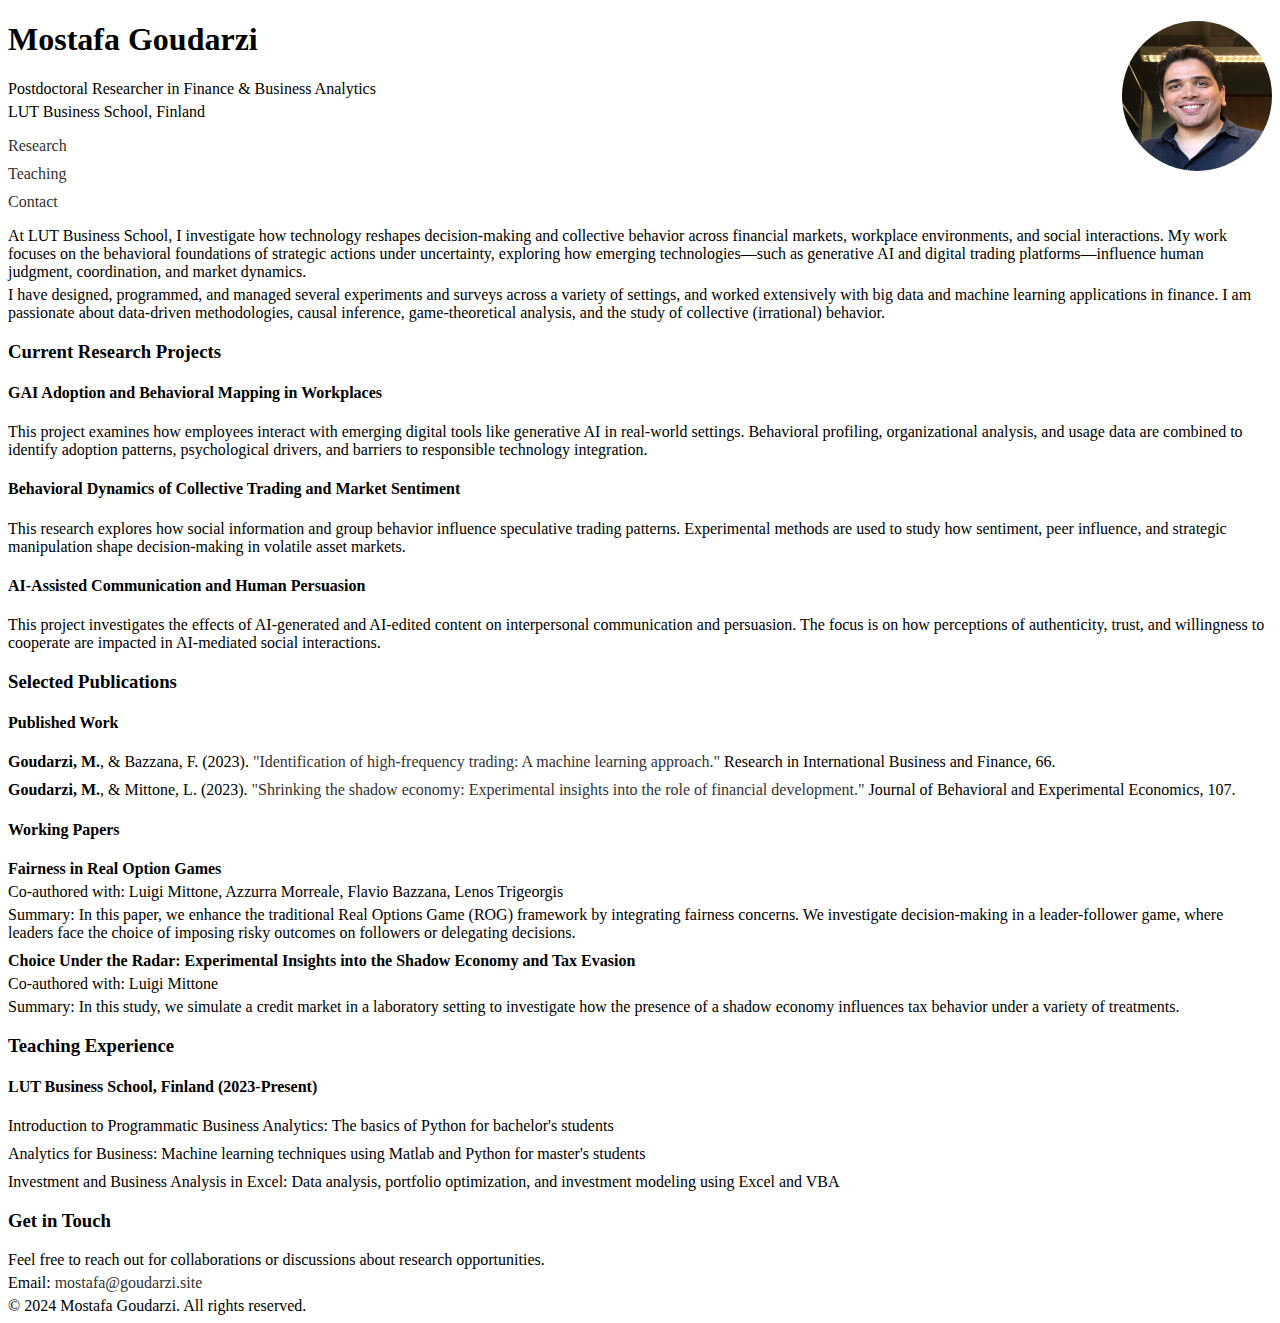
<file: index.html>
<!DOCTYPE html>
<html lang="en">
<head>
    <meta charset="UTF-8">
    <meta name="viewport" content="width=device-width, initial-scale=1.0">
    <meta name="description" content="Official website of Mostafa Goudarzi, Postdoctoral Researcher in Finance & Business Analytics at LUT Business School, Finland.">
    <meta name="keywords" content="Mostafa Goudarzi, Behavioral Finance, Experimentalist, Experimental Economics, Finance, Business Analytics, Researcher, LUT Business School">
    <meta name="author" content="Mostafa Goudarzi">
    <title>Mostafa Goudarzi | Research Portfolio</title>
    <link rel="stylesheet" href="styles.css">
    <link rel="canonical" href="https://goudarzi.site/">
    <!-- Google Analytics -->
    <script async src="https://www.googletagmanager.com/gtag/js?id=G-M89CDC387M"></script>
    <script>
        window.dataLayer = window.dataLayer || [];
        function gtag(){dataLayer.push(arguments);}
        gtag('js', new Date());
        gtag('config', 'G-M89CDC387M');
    </script>
    <!-- End Google Analytics -->
</head>
<body>
    <div class="container">
        <header>
            <div class="header-content">
                <img src="myPhotoCV2.jpg" alt="Mostafa Goudarzi" class="profile-pic">
                <div class="header-text">
                    <h1>Mostafa Goudarzi</h1>
                    <p class="title">Postdoctoral Researcher in Finance & Business Analytics</p>
                    <p class="institution">LUT Business School, Finland</p>
                </div>
            </div>
            <nav>
                <ul>
                    <li><a href="#research">Research</a></li>
                    <li><a href="#teaching">Teaching</a></li>
                    <li><a href="#contact">Contact</a></li>
                </ul>
            </nav>
        </header>

        <main>
            <section id="research" class="section">
                <div class="content">
                    <div class="narrative-intro">
                        <p>At LUT Business School, I investigate how technology reshapes decision-making and collective behavior across financial markets, workplace environments, and social interactions. My work focuses on the behavioral foundations of strategic actions under uncertainty, exploring how emerging technologies—such as generative AI and digital trading platforms—influence human judgment, coordination, and market dynamics.</p>
                        <p>I have designed, programmed, and managed several experiments and surveys across a variety of settings, and worked extensively with big data and machine learning applications in finance. I am passionate about data-driven methodologies, causal inference, game-theoretical analysis, and the study of collective (irrational) behavior.</p>
                    </div>

                    <div class="research-highlights">
                        <h3>Current Research Projects</h3>
                        <div class="research-grid">
                            <div class="research-card">
                                <h4>GAI Adoption and Behavioral Mapping in Workplaces</h4>
                                <p>This project examines how employees interact with emerging digital tools like generative AI in real-world settings. Behavioral profiling, organizational analysis, and usage data are combined to identify adoption patterns, psychological drivers, and barriers to responsible technology integration.</p>
                            </div>
                            <div class="research-card">
                                <h4>Behavioral Dynamics of Collective Trading and Market Sentiment</h4>
                                <p>This research explores how social information and group behavior influence speculative trading patterns. Experimental methods are used to study how sentiment, peer influence, and strategic manipulation shape decision-making in volatile asset markets.</p>
                            </div>
                            <div class="research-card">
                                <h4>AI-Assisted Communication and Human Persuasion</h4>
                                <p>This project investigates the effects of AI-generated and AI-edited content on interpersonal communication and persuasion. The focus is on how perceptions of authenticity, trust, and willingness to cooperate are impacted in AI-mediated social interactions.</p>
                            </div>
                        </div>
                    </div>

                    <div class="publications-flow">
                        <h3>Selected Publications</h3>
                        <div class="publication-grid">
                            <div class="publication-card">
                                <h4>Published Work</h4>
                                <ul>
                                    <li><b>Goudarzi, M.</b>, & Bazzana, F. (2023). <a href="https://www.sciencedirect.com/science/article/pii/S0275531923002040">"Identification of high-frequency trading: A machine learning approach."</a> Research in International Business and Finance, 66.</li>
                                    <li><b>Goudarzi, M.</b>, & Mittone, L. (2023). <a href="https://www.sciencedirect.com/science/article/pii/S2214804323001064">"Shrinking the shadow economy: Experimental insights into the role of financial development."</a> Journal of Behavioral and Experimental Economics, 107.</li>
                                </ul>
                            </div>
                            <div class="publication-card">
                                <h4>Working Papers</h4>
                                <ul>
                                    <li>
                                        <strong>Fairness in Real Option Games</strong>
                                        <p>Co-authored with: Luigi Mittone, Azzurra Morreale, Flavio Bazzana, Lenos Trigeorgis</p>
                                        <p>Summary: In this paper, we enhance the traditional Real Options Game (ROG) framework by integrating fairness concerns. We investigate decision-making in a leader-follower game, where leaders face the choice of imposing risky outcomes on followers or delegating decisions.</p>
                                    </li>
                                    <li>
                                        <strong>Choice Under the Radar: Experimental Insights into the Shadow Economy and Tax Evasion</strong>
                                        <p>Co-authored with: Luigi Mittone</p>
                                        <p>Summary: In this study, we simulate a credit market in a laboratory setting to investigate how the presence of a shadow economy influences tax behavior under a variety of treatments.</p>
                                    </li>
                                </ul>
                            </div>
                        </div>
                    </div>
                </div>
            </section>

            <section id="teaching" class="section">
                <div class="content">
                    <div class="teaching-flow">
                        <h3>Teaching Experience</h3>
                        <div class="teaching-grid">
                            <div class="teaching-card">
                                <h4>LUT Business School, Finland (2023-Present)</h4>
                                <ul>
                                    <li>Introduction to Programmatic Business Analytics: The basics of Python for bachelor's students</li>
                                    <li>Analytics for Business: Machine learning techniques using Matlab and Python for master's students</li>
                                    <li>Investment and Business Analysis in Excel: Data analysis, portfolio optimization, and investment modeling using Excel and VBA</li>
                                </ul>
                            </div>
                        </div>
                    </div>
                </div>
            </section>

            <section id="contact" class="section">
                <div class="content">
                    <div class="contact-flow">
                        <h3>Get in Touch</h3>
                        <p>Feel free to reach out for collaborations or discussions about research opportunities.</p>
                        <p>Email: <span id="email"></span></p>
                    </div>
                </div>
            </section>
        </main>

        <footer>
            <p>&copy; 2024 Mostafa Goudarzi. All rights reserved.</p>
        </footer>
    </div>

    <script type="text/javascript">
        var user = "mostafa";
        var domain = "goudarzi.site";
        document.getElementById("email").innerHTML = '<a href="mailto:' + user + '@' + domain + '">' + user + '@' + domain + '</a>';
    </script>
</body>
</html>
</file>
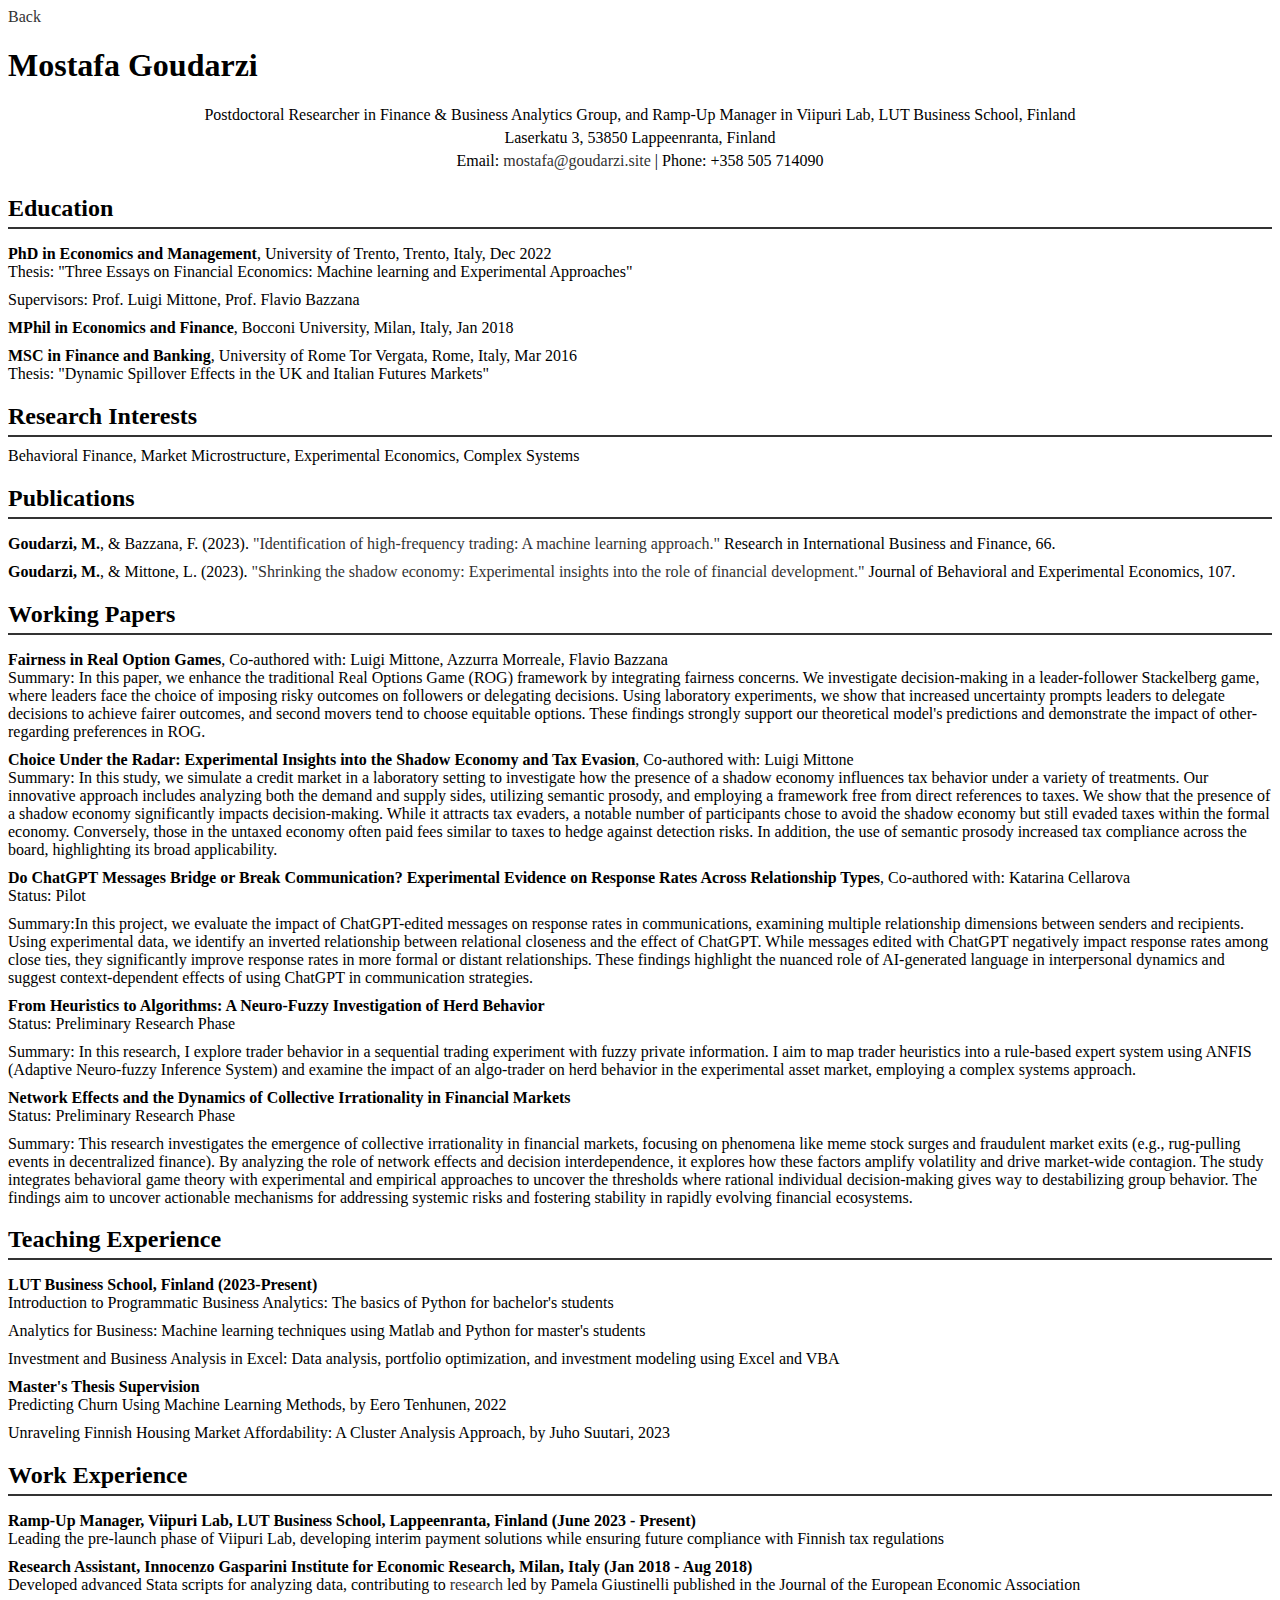
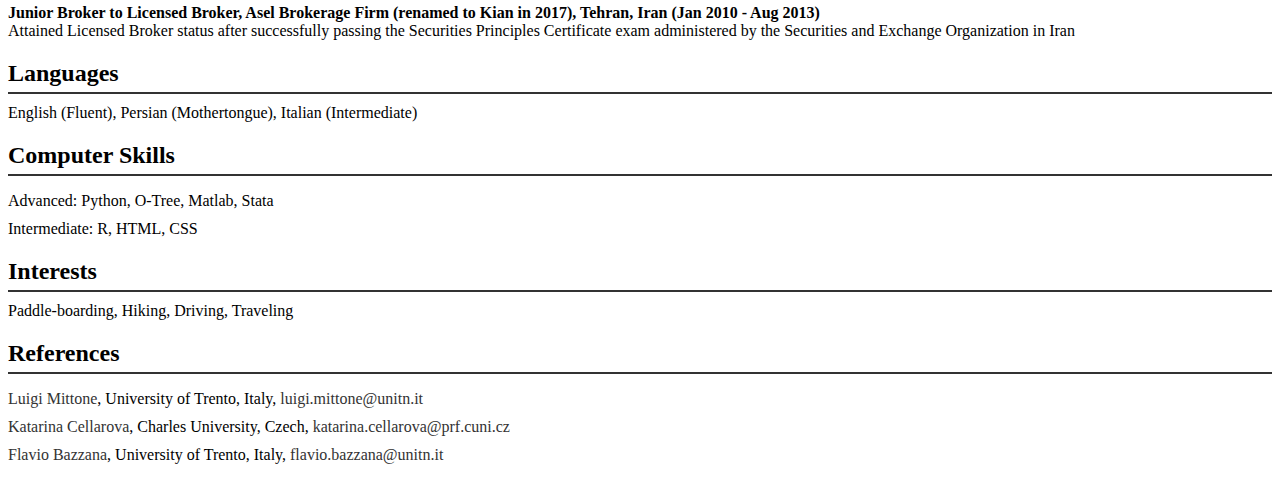
<file: cv.html>
<!DOCTYPE html>
<html lang="en">
<head>
    <meta charset="UTF-8">
    <meta name="viewport" content="width=device-width, initial-scale=1.0">
    <title>Curriculum Vitae - Mostafa Goudarzi</title>
    <link rel="stylesheet" href="styles.css">
    <link rel="canonical" href="https://goudarzi.site/cv.html">
    <!-- Google Analytics -->
    <script async src="https://www.googletagmanager.com/gtag/js?id=G-M89CDC387M"></script>
    <script>
        window.dataLayer = window.dataLayer || [];
        function gtag(){dataLayer.push(arguments);}
        gtag('js', new Date());
        gtag('config', 'G-M89CDC387M');
    </script>
    <!-- End Google Analytics -->
</head>
<body>
    <div class="container">
        <header class="clearfix">
            <a href="index.html" class="home-link">Back</a>
            <h1>Mostafa Goudarzi</h1>
            <div class="header-details">
                <p>Postdoctoral Researcher in Finance & Business Analytics Group, and Ramp-Up Manager in Viipuri Lab, LUT Business School, Finland</p>
                <p>Laserkatu 3, 53850 Lappeenranta, Finland</p>
                <p>Email: <span id="email"></span> | Phone: +358 505 714090</p>
            </div>
            <script type="text/javascript">
                var user = "mostafa";
                var domain = "goudarzi.site";
                document.getElementById("email").innerHTML = '<a href="mailto:' + user + '@' + domain + '">' + user + '@' + domain + '</a>';
            </script>
        </header>

        <section>
            <h2>Education</h2>
            <ul>
                <li><strong>PhD in Economics and Management</strong>, University of Trento, Trento, Italy, Dec 2022
                    <ul>
                        <li>Thesis: "Three Essays on Financial Economics: Machine learning and Experimental Approaches"</li>
                        <li>Supervisors: Prof. Luigi Mittone, Prof. Flavio Bazzana</li>
                    </ul>
                </li>
                <li><strong>MPhil in Economics and Finance</strong>, Bocconi University, Milan, Italy, Jan 2018</li>
                <li><strong>MSC in Finance and Banking</strong>, University of Rome Tor Vergata, Rome, Italy, Mar 2016
                    <ul>
                        <li>Thesis: "Dynamic Spillover Effects in the UK and Italian Futures Markets"</li>
                    </ul>
                </li>
            </ul>
        </section>

        <section>
            <h2>Research Interests</h2>
            <p>Behavioral Finance, Market Microstructure, Experimental Economics, Complex Systems</p>
        </section>

        <section>
            <h2>Publications</h2>
            <ul>
                <li><b>Goudarzi, M.</b>, & Bazzana, F. (2023). <a href="https://www.sciencedirect.com/science/article/pii/S0275531923002040">"Identification of high-frequency trading: A machine learning approach."</a> Research in International Business and Finance, 66.</li>
                <li><b>Goudarzi, M.</b>, & Mittone, L. (2023). <a href="https://www.sciencedirect.com/science/article/pii/S2214804323001064">"Shrinking the shadow economy: Experimental insights into the role of financial development."</a> Journal of Behavioral and Experimental Economics, 107.</li>
            </ul>
        </section>

        <section>
            <h2>Working Papers</h2>
            <ul>
                <li><strong>Fairness in Real Option Games</strong>, Co-authored with: Luigi Mittone, Azzurra Morreale, Flavio Bazzana
                    <ul>
                        <!-- <li>Status: Under Review in Journal of Operations Management</li> -->
                        <li>Summary: In this paper, we enhance the traditional Real Options Game (ROG) framework by integrating fairness concerns. We investigate decision-making in a leader-follower Stackelberg game, where leaders face the choice of imposing risky outcomes on followers or delegating decisions. Using laboratory experiments, we show that increased uncertainty prompts leaders to delegate decisions to achieve fairer outcomes, and second movers tend to choose equitable options. These findings strongly support our theoretical model's predictions and demonstrate the impact of other-regarding preferences in ROG.</li>
                    </ul>
                </li>
                <li><strong>Choice Under the Radar: Experimental Insights into the Shadow Economy and Tax Evasion</strong>, Co-authored with: Luigi Mittone
                    <ul>
                        <!-- <li>Status: Under Review in Journal of Economic Behavior and Organization</li> -->
                        <li>Summary: In this study, we simulate a credit market in a laboratory setting to investigate how the presence of a shadow economy influences tax behavior under a variety of treatments. Our innovative approach includes analyzing both the demand and supply sides, utilizing semantic prosody, and employing a framework free from direct references to taxes. We show that the presence of a shadow economy significantly impacts decision-making. While it attracts tax evaders, a notable number of participants chose to avoid the shadow economy but still evaded taxes within the formal economy. Conversely, those in the untaxed economy often paid fees similar to taxes to hedge against detection risks. In addition, the use of semantic prosody increased tax compliance across the board, highlighting its broad applicability.</li>
                    </ul>
                </li>
                <li><strong>Do ChatGPT Messages Bridge or Break Communication? Experimental Evidence on Response Rates Across Relationship Types</strong>, Co-authored with: Katarina Cellarova
                    <ul>
                        <li>Status: Pilot</li>
                        <li>Summary:In this project, we evaluate the impact of ChatGPT-edited messages on response rates in communications, examining multiple relationship dimensions between senders and recipients. Using experimental data, we identify an inverted relationship between relational closeness and the effect of ChatGPT. While messages edited with ChatGPT negatively impact response rates among close ties, they significantly improve response rates in more formal or distant relationships. These findings highlight the nuanced role of AI-generated language in interpersonal dynamics and suggest context-dependent effects of using ChatGPT in communication strategies. </li>
                    </ul>
                </li>
                <li><strong>From Heuristics to Algorithms: A Neuro-Fuzzy Investigation of Herd Behavior</strong>
                    <ul>
                        <li>Status: Preliminary Research Phase</li>
                        <li>Summary: In this research, I explore trader behavior in a sequential trading experiment with fuzzy private information. I aim to map trader heuristics into a rule-based expert system using ANFIS (Adaptive Neuro-fuzzy Inference System) and examine the impact of an algo-trader on herd behavior in the experimental asset market, employing a complex systems approach.</li>
                    </ul>
                </li>
                <li><strong>Network Effects and the Dynamics of Collective Irrationality in Financial Markets</strong>
                    <ul>
                        <li>Status: Preliminary Research Phase</li>
                        <li>Summary: This research investigates the emergence of collective irrationality in financial markets, focusing on phenomena like meme stock surges and fraudulent market exits (e.g., rug-pulling events in decentralized finance). By analyzing the role of network effects and decision interdependence, it explores how these factors amplify volatility and drive market-wide contagion. The study integrates behavioral game theory with experimental and empirical approaches to uncover the thresholds where rational individual decision-making gives way to destabilizing group behavior. The findings aim to uncover actionable mechanisms for addressing systemic risks and fostering stability in rapidly evolving financial ecosystems.</li>
                    </ul>
                </li>
            </ul>
        </section>

        <section>
            <h2>Teaching Experience</h2>
            <ul>
                <li><strong>LUT Business School, Finland (2023-Present)</strong>
                    <ul>
                        <li>Introduction to Programmatic Business Analytics: The basics of Python for bachelor's students</li>
                        <li>Analytics for Business: Machine learning techniques using Matlab and Python for master's students</li>
                        <li>Investment and Business Analysis in Excel: Data analysis, portfolio optimization, and investment modeling using Excel and VBA</li>
                    </ul>
                    <strong>Master's Thesis Supervision</strong>
                    <ul>
                        <li>Predicting Churn Using Machine Learning Methods, by Eero Tenhunen, 2022</li>
                        <li>Unraveling Finnish Housing Market Affordability: A Cluster Analysis Approach, by Juho Suutari, 2023</li>
                    </ul>
                </li>
            </ul>
        </section>

        <section>
            <h2>Work Experience</h2>
            <ul>
                <li><strong>Ramp-Up Manager, Viipuri Lab, LUT Business School, Lappeenranta, Finland (June 2023 - Present)</strong>
                    <ul>
                        <li>Leading the pre-launch phase of Viipuri Lab, developing interim payment solutions while ensuring future compliance with Finnish tax regulations</li>
                    </ul>
                </li>
                <li><strong>Research Assistant, Innocenzo Gasparini Institute for Economic Research, Milan, Italy (Jan 2018 - Aug 2018)</strong>
                    <ul>
                        <li>Developed advanced Stata scripts for analyzing data, contributing to <a href="https://academic.oup.com/jeea/article/20/1/187/6291194">research</a> led by Pamela Giustinelli published in the Journal of the European Economic Association</li>
                    </ul>
                </li>
                <li><strong>Junior Broker to Licensed Broker, Asel Brokerage Firm (renamed to Kian in 2017), Tehran, Iran (Jan 2010 - Aug 2013)</strong>
                    <ul>
                        <li>Attained Licensed Broker status after successfully passing the Securities Principles Certificate exam administered by the Securities and Exchange Organization in Iran</li>
                    </ul>
                </li>
            </ul>
        </section>

        <section>
            <h2>Languages</h2>
            <p>English (Fluent), Persian (Mothertongue), Italian (Intermediate)</p>
        </section>

        <section>
            <h2>Computer Skills</h2>
            <ul>
                <li>Advanced: Python, O-Tree, Matlab, Stata</li>
                <li>Intermediate: R, HTML, CSS</li>
            </ul>
        </section>

        <section>
            <h2>Interests</h2>
            <p>Paddle-boarding, Hiking, Driving, Traveling</p>
        </section>

        <section>
            <h2>References</h2>
            <ul>
                <li><a href="https://webapps.unitn.it/du/en/Persona/PER0004148/Didattica">Luigi Mittone</a>, University of Trento, Italy, <a href="mailto:luigi.mittone@unitn.it">luigi.mittone@unitn.it</a></li>
                <!-- <li><a href="https://ju.se/en/personinfo?id=4171">Azzurra Morreale</a>, Jönköping University, Sweden, <a href="mailto:azzurra.morreale@ju.se">azzurra.morreale@ju.se</a></li> -->
                <li><a href="https://sites.google.com/view/katarinacellarova">Katarina Cellarova</a>, Charles University, Czech, <a href="mailto:katarina.cellarova@prf.cuni.cz">katarina.cellarova@prf.cuni.cz</a></li>
                <li><a href="https://webapps.unitn.it/du/en/Persona/PER0002956/Curriculum">Flavio Bazzana</a>, University of Trento, Italy, <a href="mailto:flavio.bazzana@unitn.it">flavio.bazzana@unitn.it</a></li>
            </ul>
        </section>
    </div>
</body>
</html>
</file>
<file: styles.css>
section h2 {
    border-bottom: 2px solid #333;
    padding-bottom: 5px;
    margin-bottom: 10px;
    font-size: 1.5em;
}

ul {
    list-style: none;
    padding: 0;
}

ul li {
    margin-bottom: 10px;
}

ul li strong {
    font-weight: bold;
}

a {
    color: #333;
    text-decoration: none;
}

a:hover {
    text-decoration: underline;
}

.container p {
    margin: 5px 0;
}

.header-details {
    text-align: center;
}

.header-details p {
    margin: 5px 0;
}

.profile-pic {
    float: right;
    width: 150px;
    height: 150px;
    border-radius: 50%;
    margin-left: 20px;
}

.clearfix::after {
    content: "";
    clear: both;
    display: table;
}
</file>
